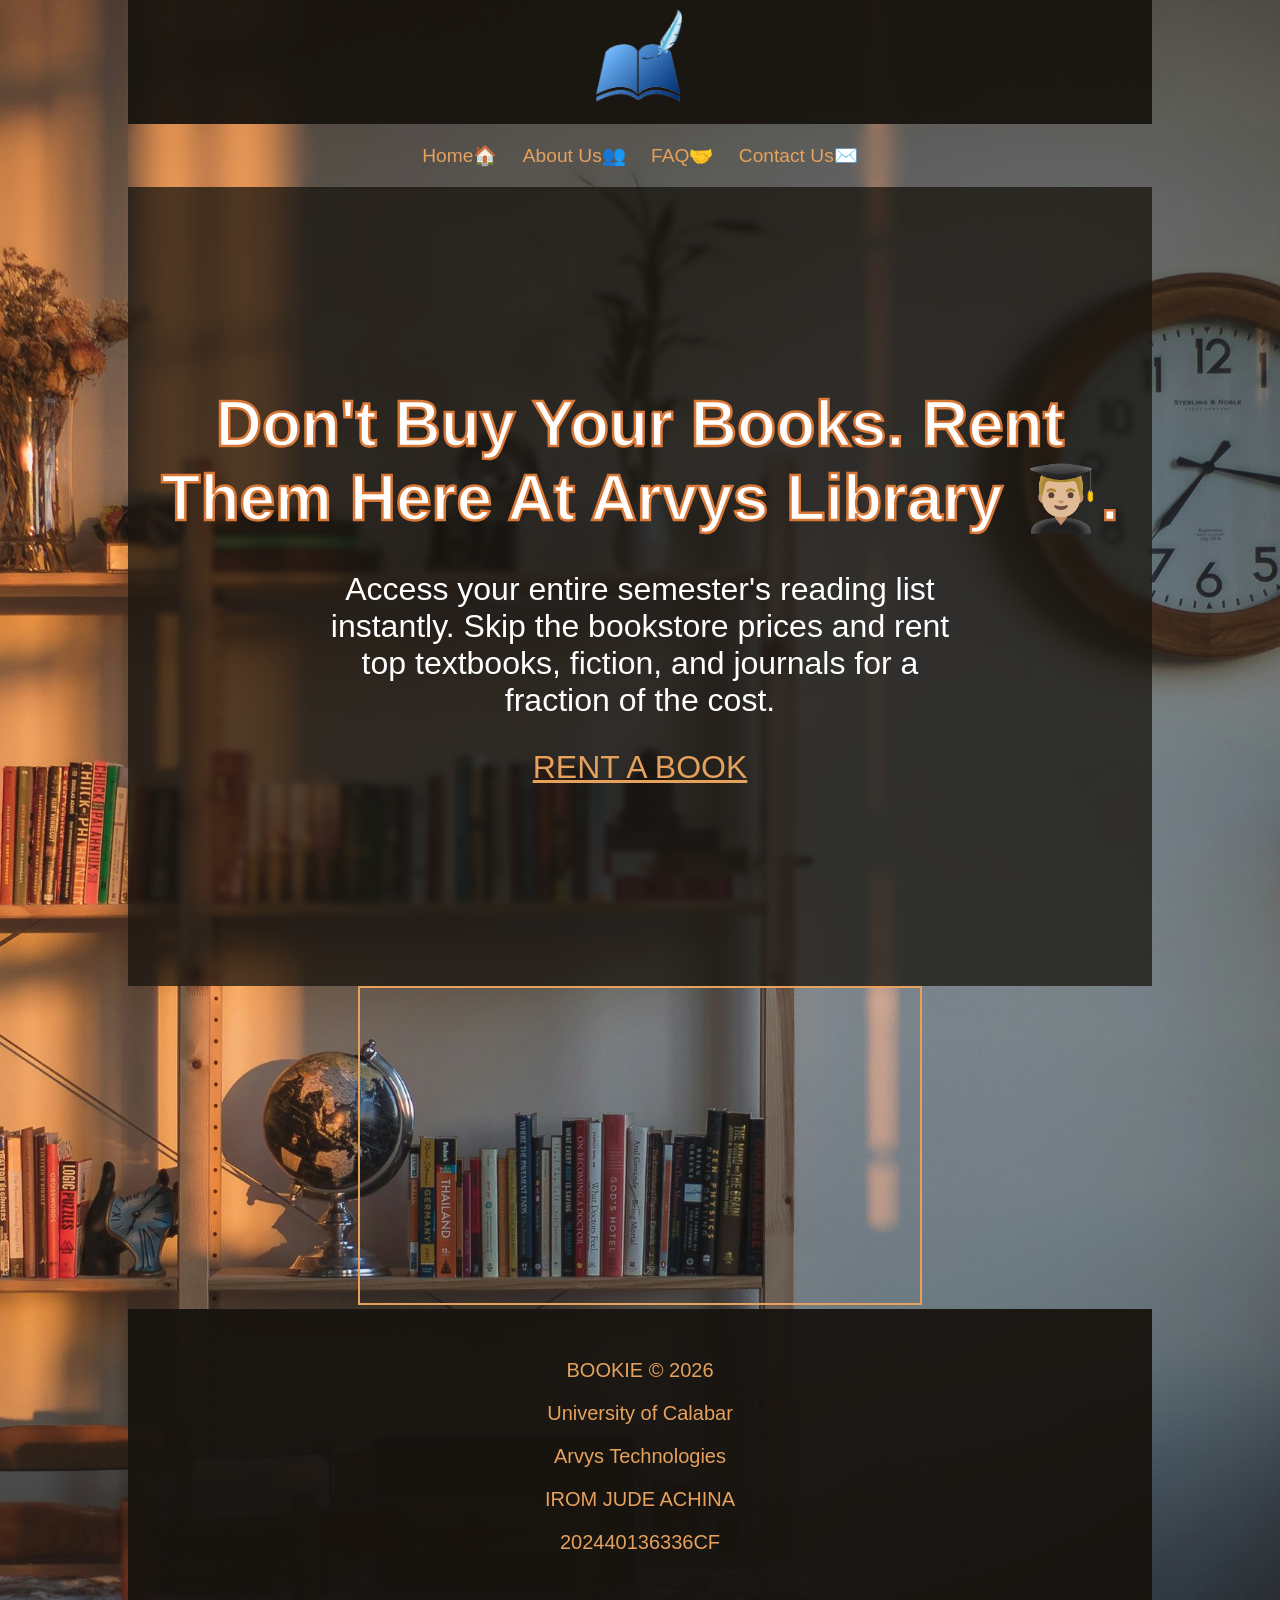
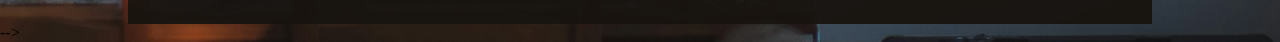
<file: index.html>
<!DOCTYPE html>
<html lang="en">

<head>
    <meta charset="UTF-8">
    <meta name="viewport" content="width=device-width, initial-scale=1.0">
    <meta name="description"
        content="Hey evryone, this is Arvys library, a book rental service in Calabar, Cross River State, Nigeria.">
    <title>Arvys library by JUDE</title>
    <link rel="stylesheet" href="styles.css">
</head>

<body>
    <div class="container">
        <header>
            <img src="./images/bookimagelogo.png" alt="this is the logo">
        </header>
        <nav>
            <a href="#" style="color: #E6A15C;">Home🏠</a>
            <a href="#" style="color: #E6A15C;">About Us👥</a>
            <a href="#" style="color: #E6A15C;">FAQ🤝</a>
            <!-- <a href="https://www.facebook.com/" target="_blank">Facebook</a> -->
            <a href="./contactus.html" style="color: #E6A15C;">Contact Us✉️</a>
        </nav>
        <main>
            <h1 style="color: #FFFFFF; margin-bottom: 35px; -webkit-text-stroke: 2.5px #D97736;"> Don't Buy Your Books. Rent Them Here At Arvys Library 👨🏼‍🎓.</h1>
            <p >  Access your entire semester's reading list instantly. Skip the bookstore prices and rent top textbooks,
                fiction, and journals for a fraction of the cost.
            </p>
            <a href="mailto:iromjai111@gmail.com?subject=Good%20day%20Mr%20jude%2C%20i%20want%20to%20rent%20a%20book"
                target="_blank" style="color: #E6A15C;">RENT A BOOK</a>

        </main>

          <div class="embed">
        <iframe width="560" height="315" src="https://www.youtube.com/embed/2aPSe7Jy-1A?si=DsxNQkYfDDd7QgWa"
            title="YouTube video player" frameborder="0"
            allow="accelerometer; autoplay; clipboard-write; encrypted-media; gyroscope; picture-in-picture; web-share"
            referrerpolicy="strict-origin-when-cross-origin" allowfullscreen style="border: 2px solid #E6A15C   ;"></iframe>




    </div>


        <footer style="background-color: rgba(24, 20, 15, 0.95);">
            <p>BOOKIE &copy; 2026</p>
            <p>University of Calabar</p>
            <p>Arvys Technologies</p>
            <p>IROM JUDE ACHINA</p>
            <p>202440136336CF</p>
        </footer>
    </div>
    <!-- embedding youtube video --> -->

  
</body>

</html>
</file>
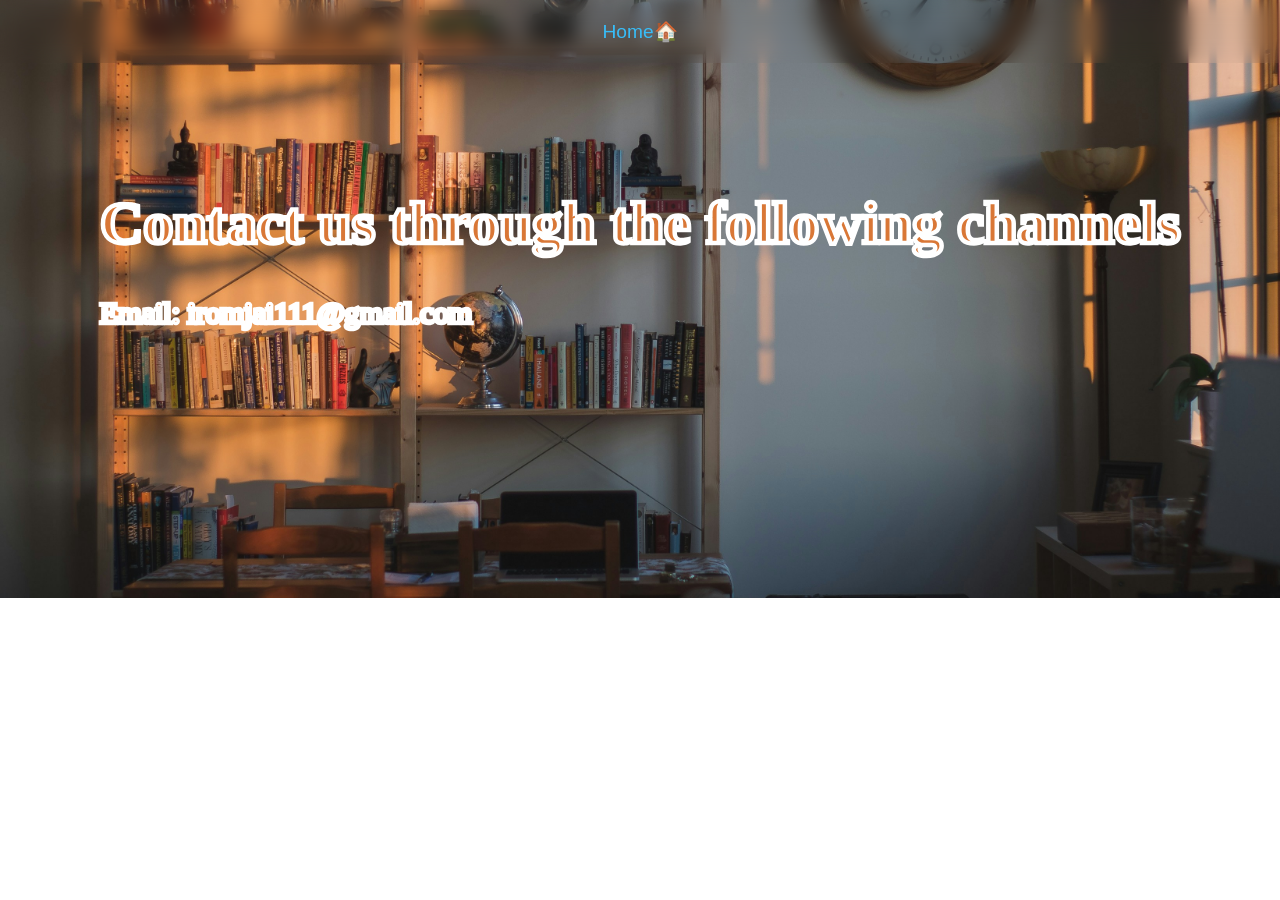
<file: contactus.html>
<!DOCTYPE html>
<html lang="en">
<head>
    <meta charset="UTF-8">
    <meta name="viewport" content="width=device-width, initial-scale=1.0">
    <title>CONTACT US</title>
    <link rel="stylesheet" href="styles.css">
    <style>
        .contact-text{
            color: #D97736;
            -webkit-text-stroke: 4.5px white;

            margin-top: 100px;
            margin-left: 100px;
            line-height: 2;
            font-size: 30px;
        }
    </style>
</head>
<body>

    <nav>
        <a href="./index.html" style="color:  #38BDF8;">Home🏠</a>
    </nav>

    <div class="contact-text"  ">
        <h1>Contact us through the following channels</h1>

    <!-- <p>Whatsapp: 20154787855</p> -->

    <p>Email: iromjai111@gmail.com</p>
    </div>
</body>
</html>
</file>
<file: styles.css>
*{
    margin: 0;
    padding: 0;
}

body{
    background-image: url('./images/back\ ground\ latest.jpg');
    background-repeat: no-repeat;
    background-size: cover;
    background-position: center;
    /* backdrop-filter: blur(1px); */
}

.container{
    width: 1024px;
    margin-top: 0;
    margin-left: auto;
    margin-right: auto;
}

header{
    /* height: 100px; */
    background-color: rgba(24, 20, 15, 0.95);
    text-align: center;
    padding-top: 10px;
    padding-bottom: 10px;
    /* margin: 0; */
}

img{
    height: 100px;
}

nav{
/* height: 80px; */
    /* background-color: rgba(39, 39, 39, 0.5); */
    text-align: center;
    padding-top: 20px;
    padding-bottom: 20px;
    font-size: 1.2rem;
    backdrop-filter: blur(10px);
    font-family: Arial, Helvetica, sans-serif;
    
}


main{
    /* height: 650px; */
    /* background-color: rgba(75, 73, 73, 0.5); */
    background-color: rgba(24, 20, 15, 0.75);
    text-align: center;
    color: white;
    font-family: Arial, Helvetica, sans-serif;
    /* display: flex;
    justify-content: center;
    align-items: center; */
    padding-top: 200px;
    padding-bottom: 200px;
    font-size: 2rem;
    backdrop-filter: blur(3px);
}

/* main::before{
    filter: blur(5px);
} */

main a{
    text-decoration: underline;
    color: white;
}

footer{
    /* height: 120px; */
    background-color: black;
    margin-top: auto;
    margin-bottom: auto;
    color: white;
    text-align: center;
    padding-top: 50px;
    padding-bottom: 50px;
}


nav a{
    color: white;
    text-decoration: none;
    margin-left: 10px;
    margin-right: 10px;
}

main p{
    margin-left: 200px;
    margin-right: 200px;
    margin-bottom: 30px;
    /* background-color: rgba(24, 20, 15, 0.95); */
}

footer p{
    font-family: Arial, Helvetica, sans-serif;
    font-size: 20px;
    margin-bottom: 20px;
    color: #E6A15C;
}




iframe{
    margin-left: auto;
    margin-right: auto;
}

.embed{
    /* background-color: #E6A15C; */
   text-align: center;
}
</file>
